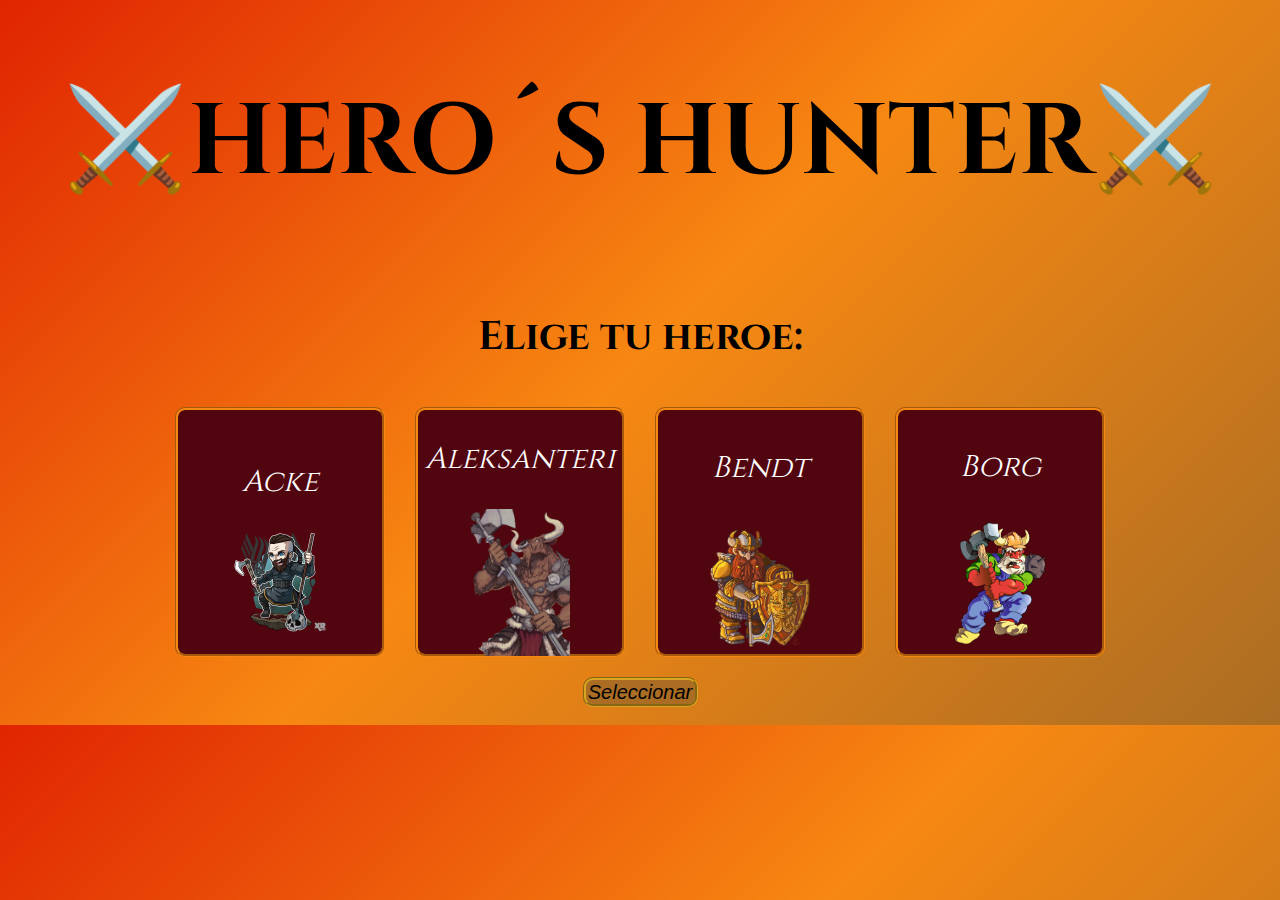
<file: index.html>
<!DOCTYPE html>
<html>
    <head>
        <meta charset="utf-8" />
        <title>HEROS HUNTER</title>
        <link rel="stylesheet" href="./styles.css">
    </head>
    <body>
        <section id="seleccionar-heroe">
            <h1 class="titulo titulo-principal">⚔️HERO´S HUNTER⚔️</h1>
       
            <h2 class="subtitulo">Elige tu heroe:</h2>

            <div class="tarjetas">
                <input type="radio" name="mascota" id="Acke" /> 
                <label class="tarjeta-de-heroes" for="Acke">
                    <p>Acke</p>
                    <img src="./imagen/6e0776d54698d264a3c39656fb723ac9.png" alt="Acke">
                </label>
    
                <input type="radio" name="mascota" id="Aleksanteri" /> 
                <label class="tarjeta-de-heroes" for="Aleksanteri">
                    <p>Aleksanteri</p>
                    <img src="./imagen/b9ba9e5d6f9a67ea508d1788e62afbd0.png" alt="Aleksanteri">
                </label>
                
                <input type="radio" name="mascota" id="Bendt" />
                <label class="tarjeta-de-heroes" for="Bendt">
                    <p>Bendt</p>
                    <img src="./imagen/cda720d6869bbed053b9d580e8a00a44.png" alt="Bendt">
                </label>
                  
                <input type="radio" name="mascota" id="Borg" />
                <label class="tarjeta-de-heroes" for="Borg">
                    <p>Borg</p>
                    <img src="./imagen/dwarf-5712059_960_720.png" alt="Borg">
                </label>
                
            </div>
            <button class="boton-de-seleccion" id="boton-seleccionar-heroe">Seleccionar</button>
        </section>

       <section id="seleccionar-ataque">
            <h1 class="titulo-2">⚔️HERO´S HUNTER⚔️</h1>       
            <h2 class="subtitulo-2">Elige tu ataque:</h2>

            <div class="tarjeta-de-ataques">
                <button id="boton-golpe" class="botones-ataque">GOLPE👊</button>
                <button id="boton-espada" class="botones-ataque">ESPADA⚔️</button>
                <button id="boton-magia" class="botones-ataque">MAGIA🧙‍♂️</button>
                <button id="boton-escudo" class="botones-ataque">ESCUDO🛡️</button>
            </div>

            <div>
                <div id="mensajes">
                    <p id="resultado">¡QUE COMIENCE EL COMBATE!</p>

                    <section id="reiniciar">
                        <button class="boton-reiniciar" id="boton-reiniciar">Reiniciar</button>
                   </section>
                </div>
         
            </div>

            <div class="ataques">
                <div class="ataques-jugador">
                    <p id="heroe-seleccionado"></p>
                    <p id="vida-jugador">5</p>
                    <div id="ataques-del-jugador"></div>
                </div>
                <div class="ataques-enemigo">
                    <p id="heroe-enemigo"></p>
                    <p id="vida-enemigo">5</p>
                    <div id="ataque-del-enemigo"></div>
                </div>
            </div>
       </section>
       <script src="./js/heros_hunter.js"></script>
    </body>
</html>
</file>
<file: styles.css>
@import url('https://fonts.googleapis.com/css2?family=Cinzel&display=swap');

body{
    font-family: 'Cinzel', serif;
    background-image: linear-gradient(135deg,#E02401,#F78812, #AB6D23)
}
#seleccionar-heroe{
    display: flex;
    flex-direction: column;
    justify-content: center;
    align-items: center;
}
.titulo{
    display: flex;
    flex-direction: column;
    justify-content: center;
    align-items: center;
    color: black;
    font-size: 100px
}
.subtitulo{
    color: black;
    font-size: 40px;
}
.tarjetas, .tarjeta-de-ataques{
    display: flex;
    gap: 10px;
}
.tarjeta-de-heroes{
    width: 210px;
    height: 250px;
    color: white;
    background: #51050F;
    padding: 10px;
    box-sizing: border-box;
    margin: 10px;
    border: 3px groove #F78812;
    border-radius: 10px;
    display: flex;
    flex-direction: column;
    justify-content: center;
    align-items: center;
    font-style:oblique;
    size: 60px xx-large;
    font-size: 30px;
}
.tarjeta-de-heroes img{
    width: 100px;
}
.boton-de-seleccion{
    width: 115px;
    height: 30px;
    color: black;
    background: #AB6D23;
    padding: 10px;
    box-sizing: border-box;
    margin: 10px;
    border: 3px groove goldenrod;
    border-radius: 10px;
    display: flex;
    flex-direction: column;
    justify-content: center;
    align-items: center;
    font-style:oblique;
    size: 60px xx-large;
    font-size: 20px;
}
.titulo-2{
    font-size: 50px;
    display: flex;
    flex-direction: column;
    justify-content: center;
    align-items: center; 
}
.subtitulo-2{
    display: flex;
    flex-direction: row;
    justify-content: center;
    align-items: center; 
}
input{
    display: none;
}
input:checked+label{
    background-color: #E02401;
}
#seleccionar-ataque{
    flex-direction: column;
    align-items: center;
}
.botones-ataque{
    background-color: #E02401;
    padding: 10px;
    box-sizing: border-box;
    border-radius: 20px;
    margin: 5px;
    font-family: 'Cinzel', serif;
    font-size: 20px;
}
#mensajes{
    width: 400px;
    background: #FF5B00;
    padding: 5px;
    margin-top: 30px;
    border-radius: 20px;
    display: flex;
    align-items: center;
    flex-direction: column;
}
.boton-reiniciar{
    border: transparent;
    color: black;
    background-color: #E02401;
    justify-content: center;
    font-family: 'Cinzel', serif;
}
.ataques{
    display: grid;
    grid-template-columns: 200px 200px;
    justify-items: center;
    align-content: center;
}
.ataques-jugador, .ataques-enemigo{
    display: flex;
    flex-direction: column;
    align-items: center;
}

@media(max-width:640px){
    .tarjetas, .tarjeta-de-ataques{
        flex-direction: column;
    }
    .titulo-principal{
        font-size: 50px;
        display: flex;
        flex-direction: column;
        justify-content: center;
        align-items: center;
    }
}
</file>
